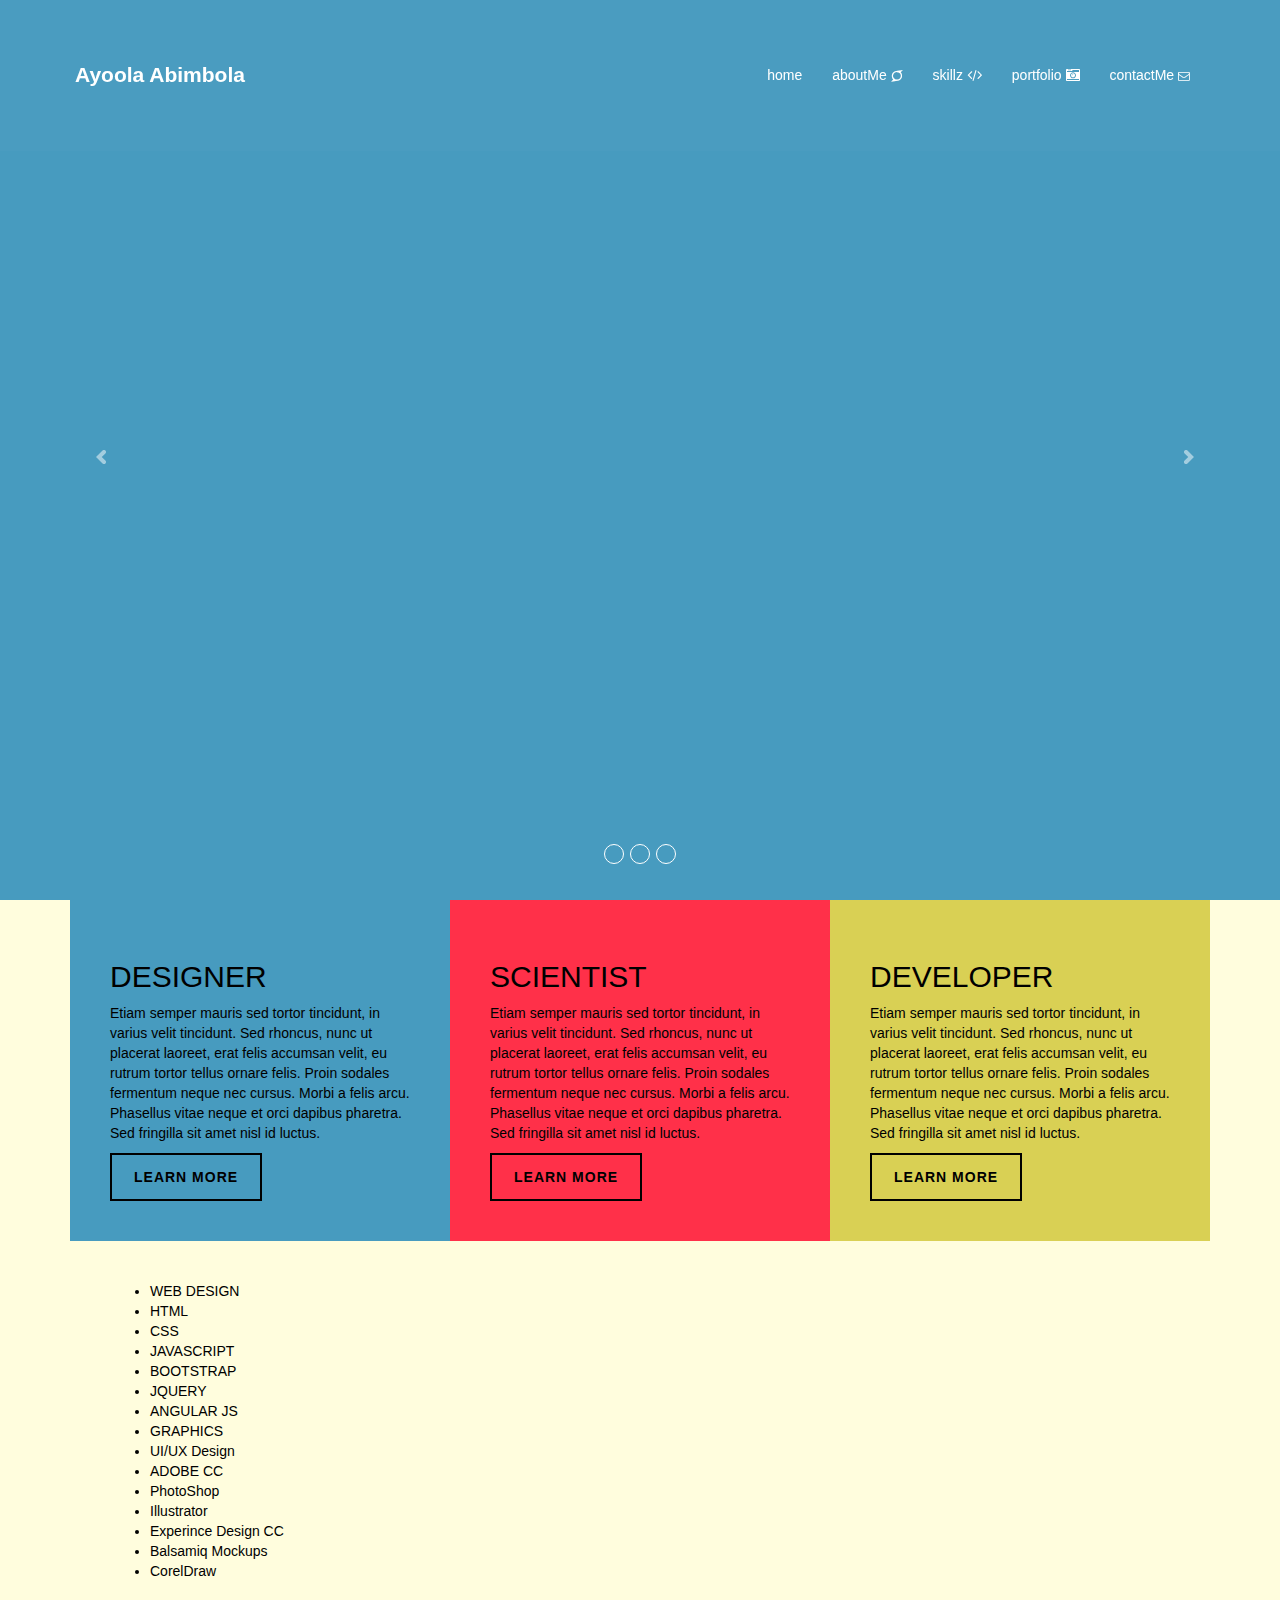
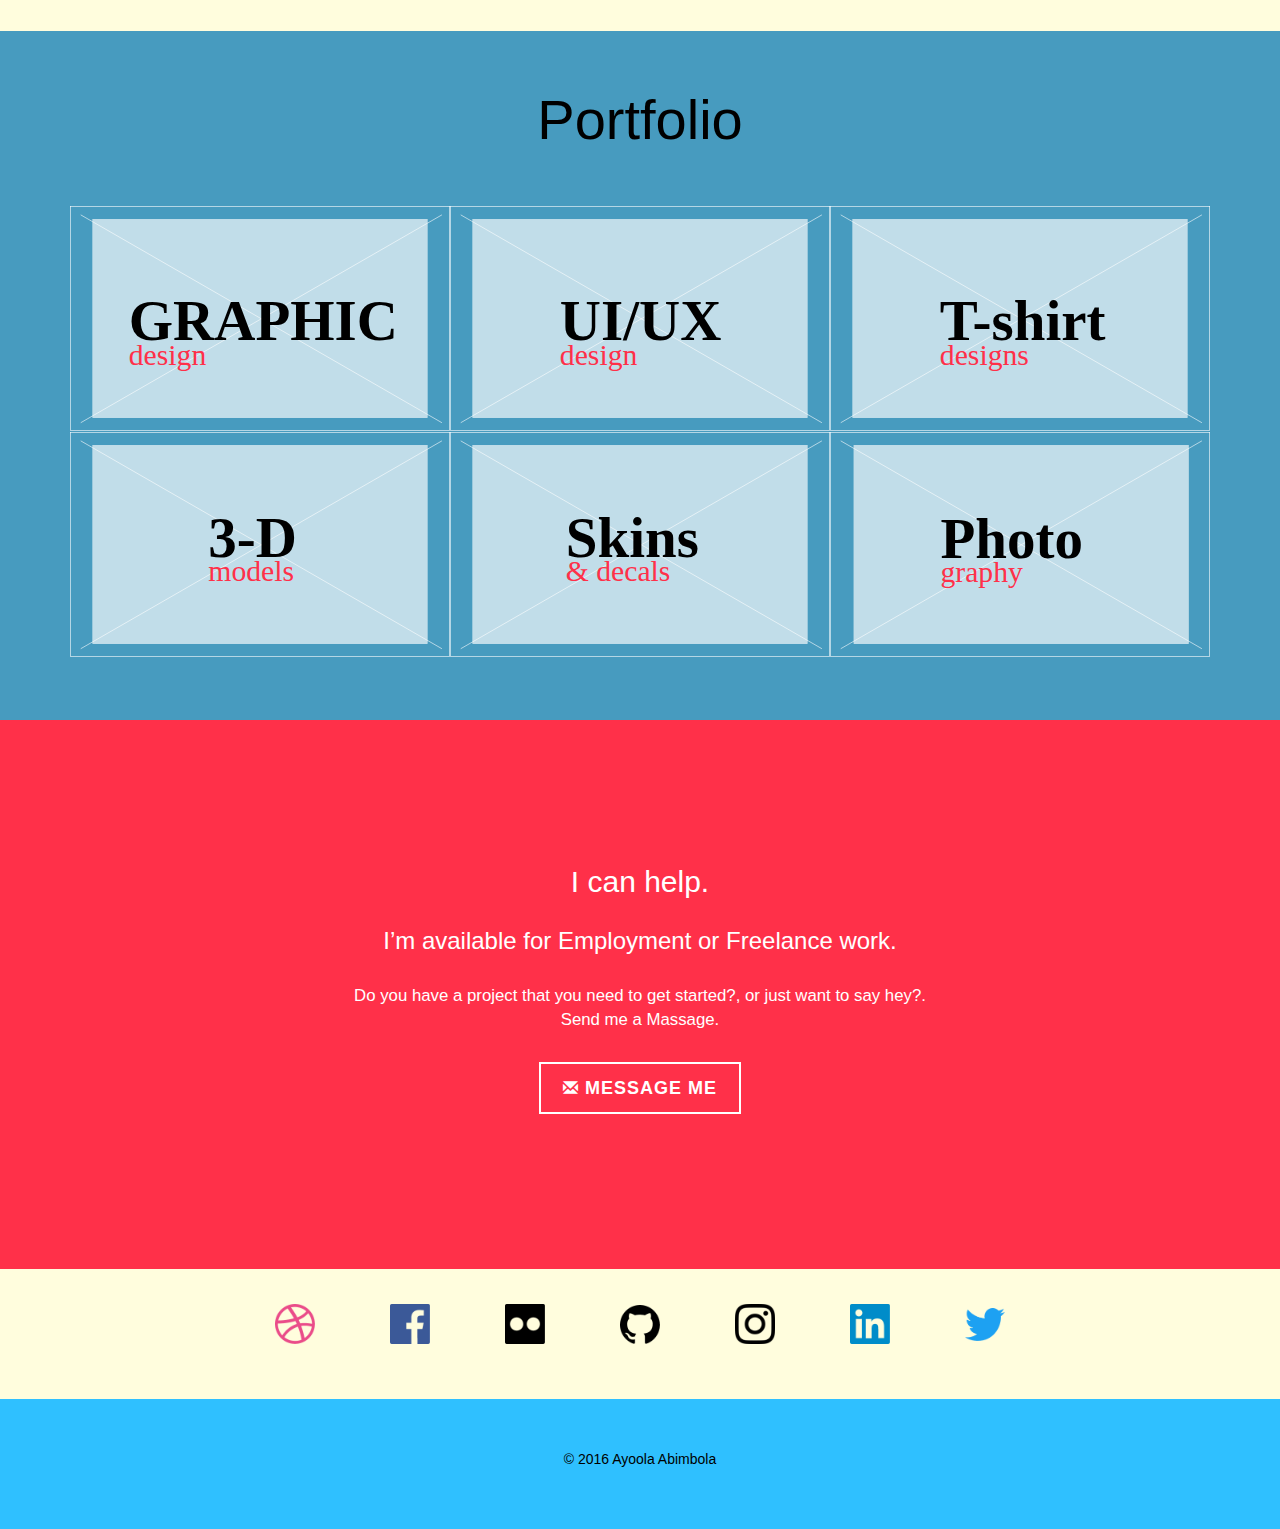
<file: index.html>
<!doctype html>
<html class="no-js" lang="">
<head>

    <meta charset="utf-8">
    <meta http-equiv="x-ua-compatible" content="ie=edge">
    <title>Ayoola Abimbola</title>
    <meta name="description" content="">
    <meta name="viewport" content="width=device-width, initial-scale=1">

    <link rel="apple-touch-icon" href="apple-touch-icon.png">
    <!-- Place favicon.ico in the root directory -->

    <link rel="stylesheet" type="text/css" href="css/bootstrap.min.css">
    <link rel="stylesheet" type="text/css" href="css/font-awesome.min.css">
    <link rel="stylesheet" type="text/css" href="css/normalize.css">
    <link rel="stylesheet" type="text/css" href="css/main.css">


    <!-- load jQuery -->
    <script src="js/vendor/jquery-3.1.1.min.js"></script>
    <!--<script src="http://ajax.googleapis.com/ajax/libs/jquery/2.2.4/jquery.js"></script>-->

    <!-- load modernizer-->
    <script src="js/vendor/modernizr-2.8.3.min.js"></script>
    <!-- load Galleria -->
    <!--<script src="galleria/galleria-1.5.1.min.js"></script>
    <script src="galleria/themes/classic/galleria.classic.min.js"></script>-->

    </head>
<body data-spy="scroll" data-target=".navbar" data-offset="50">
    <!--[if lt IE 8]>
        <p class="browserupgrade">You are using an <strong>outdated</strong> browser. Please <a href="http://browsehappy.com/">upgrade your browser</a> to improve your experience.</p>
    <![endif]-->

    <!-- Add your site or application content here -->
    <nav class="navbar navbar-default navbar-fixed-top transparent">
        <div class="container-fluid">
            <div class="navbar-header">
                <button type="button" class="navbar-toggle collapsed" data-toggle="collapse" data-target="#ayoolaNavbar" aria-expanded="false" id="myNavbar">
                    <span class="sr-only">Toggle navigation</span>
                    <span class="icon-bar"></span>
                    <span class="icon-bar"></span>
                    <span class="icon-bar"></span>
                </button>
                <a class="navbar-brand" href="#">Ayoola Abimbola</a>
            </div>

            <div class="collapse navbar-collapse pull-right" id="ayoolaNavbar">
                <ul class="nav navbar-nav">

                    <li><a href="#homeCarousel">home</a></li>
                    <li><a href="#aboutMe">aboutMe <span class="fa fa-superpowers" style="font-size: smaller"></span></a></li>
                    <li><a href="#skillz">skillz <span class="fa fa-code"></span></a></li>
                    <li ><a href="pages/portfolio.html">portfolio <span class="fa fa-camera-retro"></span></a></li>
                    <!--<li><a href="#photoGallery">otherStuffs <span class="glyphicon glyphicon-camera" style="font-size: smaller"></span></a></li>-->
                    <li><a href="#contactForm">contactMe <span class="fa fa-envelope-o" style="font-size: smaller"></span></a></li>

                </ul>
            </div>
        </div>
    </nav>

    <div id="homeCarousel" class="carousel slide" data-ride="carousel">
        <!-- Indicators -->
        <ol class="carousel-indicators">
	        <li data-target="#homeCarousel" data-slide-to="0"></li>
	        <li data-target="#homeCarousel" data-slide-to="1"></li>
	        <li data-target="#homeCarousel" data-slide-to="2"></li>
        </ol>

        <!-- Wrapper for slides -->
        <div class="carousel-inner" role="listbox">

	        <div class="item active" id="homeSlide1">
		        <!--<img src="img/thumbnail0.png" alt="homeSlide1">-->
		        <div class="carousel-caption">

		        </div>
	        </div>

	        <div class="item" id="homeSlide2">
		        <!--<img src="img/thumbnail00.png" alt="homeSlide2">-->
		        <div class="carousel-caption">

		        </div>
	        </div>

	        <div class="item" id="homeSlide3">
		        <!--<img src="img/thumbnail000.png" alt="homeSlide3">-->
		        <div class="carousel-caption">

		        </div>
	        </div>
        </div>

        <!-- Controls -->
        <a class="left carousel-control" href="#homeCarousel" role="button" data-slide="prev">
	        <!--<span class="glyphicon glyphicon-chevron-left" aria-hidden="true"></span>-->
	        <img class="icon icon-left" src="img/chevron-left.svg">
        </a>
        <a class="right carousel-control" href="#homeCarousel" role="button" data-slide="next">
	        <!--<span class="glyphicon glyphicon-chevron-right" aria-hidden="true"></span>-->
	        <img class="icon icon-right" src="img/chevron-right.svg">
        </a>
    </div>

    <div class="container-fluid">

        <div class="row" id="aboutMeSkillz">

            <div class="container" id="aboutMe">
                <div class="col-lg-4 col-md-4 col-sm-4" id="designer">
                    <h2>DESIGNER</h2>
                    <P>Etiam semper mauris sed tortor tincidunt, in varius velit tincidunt. Sed rhoncus, nunc ut placerat laoreet, erat felis accumsan velit, eu rutrum tortor tellus ornare felis. Proin sodales fermentum neque nec cursus. Morbi a felis arcu. Phasellus vitae neque et orci dapibus pharetra. Sed fringilla sit amet nisl id luctus.</P>
                    <button class="btn btn-black outline sharp">LEARN MORE</button>
                </div>

                <div class="col-lg-4 col-md-4 col-sm-4" id="scientist">
                    <h2>SCIENTIST</h2>
                    <P>Etiam semper mauris sed tortor tincidunt, in varius velit tincidunt. Sed rhoncus, nunc ut placerat laoreet, erat felis accumsan velit, eu rutrum tortor tellus ornare felis. Proin sodales fermentum neque nec cursus. Morbi a felis arcu. Phasellus vitae neque et orci dapibus pharetra. Sed fringilla sit amet nisl id luctus.</P>
                    <button class="btn btn-black outline sharp">LEARN MORE</button>
                </div>

                <div class="col-lg-4 col-md-4 col-sm-4" id="developer">
                    <h2>DEVELOPER</h2>
                    <P>Etiam semper mauris sed tortor tincidunt, in varius velit tincidunt. Sed rhoncus, nunc ut placerat laoreet, erat felis accumsan velit, eu rutrum tortor tellus ornare felis. Proin sodales fermentum neque nec cursus. Morbi a felis arcu. Phasellus vitae neque et orci dapibus pharetra. Sed fringilla sit amet nisl id luctus.</P>
                    <button class="btn btn-black outline sharp">LEARN MORE</button>
                </div>
            </div>

            <div class="container" id="skillz">
                <div class="col-lg-12 col-md-12 col-sm-12">
	                <ul>
		                <li>WEB DESIGN</li>
		                <li>HTML</li>
		                <li>CSS</li>
		                <li>JAVASCRIPT</li>
		                <li>BOOTSTRAP</li>
		                <li>JQUERY</li>
		                <li>ANGULAR JS</li>
		                <li>GRAPHICS</li>
		                <li>UI/UX Design</li>
		                <li>ADOBE CC</li>
		                <li>PhotoShop</li>
		                <li>Illustrator</li>
		                <li>Experince Design CC</li>
		                <li>Balsamiq Mockups</li>
		                <li>CorelDraw</li>
	                </ul>
                </div>
            </div>
        </div>

        <div class="row" id="portfolio">

            <div class="container no-gutter">
                <div id="portfolioText">
	                <h2 class="text-capitalize text-center" style="font-size: 4em">Portfolio</h2>
                </div>

                <div class="col-lg-4 col-md-4 col-sm-4 portfolioThumbnail">
	                <img src="img/thumbs/thumbnail1.svg" class="img-responsive">
                </div>

                <div class="col-lg-4 col-md-4 col-sm-4 portfolioThumbnail">
	                <img src="img/thumbs/thumbnail2.svg" class="img-responsive">
                </div>

                <div class="col-lg-4 col-md-4 col-sm-4 portfolioThumbnail">
	                <img src="img/thumbs/thumbnail3.svg" class="img-responsive">
                </div>

                <div class="col-lg-4 col-md-4 col-sm-4 portfolioThumbnail">
	                <img src="img/thumbs/thumbnail4.svg" class="img-responsive">
                </div>

                <div class="col-lg-4 col-md-4 col-sm-4 portfolioThumbnail">
	                <img src="img/thumbs/thumbnail5.svg" class="img-responsive">
                </div>

                <div class="col-lg-4 col-md-4 col-sm-4 portfolioThumbnail">
	                <img src="img/thumbs/thumbnail6.svg" class="img-responsive">
                </div>
            </div>

        </div>

        <div class="row" id="contactForm">

	        <div class="col-lg-6 col-md-6 col-sm-6 col-lg-offset-3 col-md-offset-3 col-sm-offset-3 text-center">

		        <h2>I can help.</h2>
		        <h3>I’m available for Employment or Freelance work.</h3>
		        <p>Do you have a project that you need to get started?, or just want to say hey?. Send me a Massage.</p>
		        <p><a class="btn btn-default outline sharp btn-lg" href="mailto:ao.abimbola@gmail.com" role="button"><span class="glyphicon glyphicon-envelope" style="font-size: smaller"></span> Message Me</a></p>

	        </div>

        </div>

        <div class="row" id="socialLinks">
	        <div class="col-lg-12 col-md-12 col-sm-12">
		        <a href="https://dribbble.com/ayoolaao" target="_blank"><img class="img-responsive" src="img/social-1_logo-dribbble.png" alt="logo-dribbble"></a>

		        <a href="https://www.facebook.com/aoayoola" target="_blank"><img class="img-responsive" src="img/social-1_logo-facebook.png" alt="logo-facebook"></a>

		        <a href="https://www.flickr.com/photos/ayoolaao/" target="_blank"><img class="img-responsive" src="img/social-1_logo-flickr.png" alt="logo-flickr"></a>

		        <a href="https://github.com/ayoolaao" target="_blank"><img class="img-responsive" src="img/social-1_logo-github.png" alt="logo-github"></a>

		        <a href="https://www.instagram.com/ayoolaao/" target="_blank"><img class="img-responsive" src="img/social-1_logo-instagram.png" alt="logo-instagram"></a>

		        <a href="https://www.linkedin.com/in/abimbolaao" target="_blank"><img class="img-responsive" src="img/social-1_logo-linkedin.png" alt="logo-linkedin"></a>

		        <a href="https://twitter.com/AyoolaAo" target="_blank"><img class="img-responsive" src="img/social-1_logo-twitter.png" alt="logo-twitter"></a>

		        <span class="stretch"></span>
	        </div>
        </div>

    </div>

    <footer class="container-fluid text-center">
        <p>© 2016 Ayoola Abimbola</p>
    </footer>


    <script src="js/plugins.js"></script>
    <script type="text/javascript" src="js/vendor/bootstrap.min.js"></script>
    <script src="js/main.js"></script>

    <!-- Galleria -->
    <!--<script>
        (function() {
            Galleria.loadTheme('galleria/themes/classic/galleria.classic.min.js');
            Galleria.run('.galleria');
        }());
    </script>-->

    <!-- Google Analytics: change UA-XXXXX-X to be your site's ID. -->
    <script>
        (function(b,o,i,l,e,r){b.GoogleAnalyticsObject=l;b[l]||(b[l]=
        function(){(b[l].q=b[l].q||[]).push(arguments)});b[l].l=+new Date;
        e=o.createElement(i);r=o.getElementsByTagName(i)[0];
        e.src='https://www.google-analytics.com/analytics.js';
        r.parentNode.insertBefore(e,r)}(window,document,'script','ga'));
        ga('create','UA-XXXXX-X','auto');ga('send','pageview');
    </script>
</body>
</html>
</file>
<file: css/main.css>
/*! HTML5 Boilerplate v5.3.0 | MIT License | https://html5boilerplate.com/ */

/*
 * What follows is the result of much research on cross-browser styling.
 * Credit left inline and big thanks to Nicolas Gallagher, Jonathan Neal,
 * Kroc Camen, and the H5BP dev community and team.
 */

/* ==========================================================================
   Base styles: opinionated defaults
   ========================================================================== */

html {
    color: #222;
    font-size: 1em;
    line-height: 1.4;
}

/*
 * Remove text-shadow in selection highlight:
 * https://twitter.com/miketaylr/status/12228805301
 *
 * These selection rule sets have to be separate.
 * Customize the background color to match your design.
 */

::-moz-selection {
    background: #b3d4fc;
    text-shadow: none;
}

::selection {
    background: #b3d4fc;
    text-shadow: none;
}

/*
 * A better looking default horizontal rule
 */

hr {
    display: block;
    height: 1px;
    border: 0;
    border-top: 1px solid #ccc;
    margin: 1em 0;
    padding: 0;
}

/*
 * Remove the gap between audio, canvas, iframes,
 * images, videos and the bottom of their containers:
 * https://github.com/h5bp/html5-boilerplate/issues/440
 */

audio,
canvas,
iframe,
img,
svg,
video {
    vertical-align: middle;
}

/*
 * Remove default fieldset styles.
 */

fieldset {
    border: 0;
    margin: 0;
    padding: 0;
}

/*
 * Allow only vertical resizing of textareas.
 */

textarea {
    resize: vertical;
}

/* ==========================================================================
   Browser Upgrade Prompt
   ========================================================================== */

.browserupgrade {
    margin: 0.2em 0;
    background: #ccc;
    color: #000;
    padding: 0.2em 0;
}

/* ==========================================================================
   Author's custom styles
   ========================================================================== */

/** ..................................................... **/

body{
    margin: 0 !important;
    padding: 0 !important;
    color: #000000;
}

/** ..................................................... **/


/** ..................................................... **/
/** ........... Bootstrap Modded ................ **/
.btn {
    padding: 14px 24px;
    border: 0 none;
    font-weight: 700;
    letter-spacing: 1px;
    text-transform: uppercase;
}

.btn:focus, .btn:active:focus, .btn.active:focus {
    outline: 0 none;
}

.btn-default {
    background: #FFFFFF;
    color: #000000;
}

.btn-default:hover, .btn-default:focus, .btn-default:active, .btn-default.active, .open > .dropdown-toggle.btn-default {
    background: #D8DBD9;
}

.btn-default:active, .btn-default.active {
    background: #FFFFFF;
    box-shadow: none;
}

/** ..................................................... **/

.btn.sharp {
    border-radius:0;
}

.btn.outline {
    background: none;
    padding: 12px 22px;
}

/** ..................................................... **/

.btn-default.outline {
    border: 2px solid #FFFFFF;
    color: #FFFFFF;
}

.btn-default.outline:hover, .btn-default.outline:focus, .btn-default.outline:active, .btn-default.outline.active, .open > .dropdown-toggle.btn-default {
    background: #FFFFFF;
    color: #000000;
    border-color: #FFFFFF;
}
.btn-default.outline:active, .btn-default.outline.active {
    border-color: #FFFFFF;
    color: #FFFFFF;
    box-shadow: none;
}

/** ..................................................... **/


.btn-black {
    background: #000000;
    color: #FFFFFF;
}

.btn-black:hover, .btn-black:focus, .btn-black:active, .btn-black.active, .open > .dropdown-toggle.btn-black {
    background: #303030;
}

.btn-black:active, .btn-black.active {
    background: #000000;
    box-shadow: none;
}

.btn-black.outline {
    border: 2px solid #000000;
    color: #000000;
}

.btn-black.outline:hover, .btn-black.outline:focus, .btn-black.outline:active, .btn-black.outline.active, .open > .dropdown-toggle.btn-black {
    background: #000000;
    color: #FFFFFF;
    border-color: #000000;
}
.btn-black.outline:active, .btn-black.outline.active {
    border-color: #000000;
    color: #000000;
    box-shadow: none;
}

/** ..................................................... **/
/** ..................................................... **/

.no-gutter > [class*='col-'] {
    padding-right:0;
    padding-left:0;
}

/** ..................................................... **/
/** ..................................................... **/

.navbar.transparent {
    padding: 50px 60px;
    background-color: rgba(255, 255, 255, 0.02);
    border-bottom-color: transparent;
    transition: background-color 0.5s ease-in-out, padding 0.5s ease-in-out;
    -moz-transition: background-color 0.5s ease-in-out, padding 0.5s ease-in-out;
    -webkit-transition: background-color 0.5s ease-in-out, padding 0.5s ease-in-out;
}

.navbar-default .navbar-brand {
    color: white;
    font-weight: bold;
    /**padding-left: 30px;**/
    font-size: 1.5em;
}
.navbar-default .navbar-brand:hover {
    color: white;
}

.nav.navbar-nav li a {
    color: white;
}

.nav.navbar-nav li a:focus,
.nav.navbar-nav li a:active,
.nav.navbar-nav li a:hover {
    color: rgba(255, 255, 255, 0.5);
    background-color: rgba(255, 255, 255, 0);
    -webkit-transition: background .3s ease-in-out;
    -moz-transition: background .3s ease-in-out;
    transition: background .3s ease-in-out;
}

.navbar-default .navbar-nav>.active> a {
    background-color: rgba(255, 255, 255, 0);
    color: white;
}

.navbar-default .navbar-nav>.active> a:hover {
    background-color: rgba(255, 255, 255, 0);
    color: rgba(255, 255, 255, 0.5);
}

/** ..................................................... **/

.navbar.shrink {
    padding: 0 30px;
    border-bottom-color: #FF3049;
    background-color: rgba(255, 255, 255, 0.9);
    transition: background-color 0.5s ease-in-out, padding 0.5s ease-in-out;
    -moz-transition: background-color 0.5s ease-in-out, padding 0.5s ease-in-out;
    -webkit-transition: background-color 0.5s ease-in-out, padding 0.5s ease-in-out;
}

.navbar.shrink .navbar-brand {
    color: black;
    font-weight: bold;
    /**padding-left: 30px;**/
    font-size: 1.5em;
}
.navbar-default .navbar-brand:hover {
    color: black;
}

.navbar.shrink li a {
    color: black;
}

.navbar.shrink li a:focus,
.navbar.shrink li a:active,
.navbar.shrink li a:hover {
    color: rgba(255, 48, 73, 0.5);
    background-color: rgba(255, 255, 255, 0);
    -webkit-transition: background .3s ease-in-out;
    -moz-transition: background .3s ease-in-out;
    transition: background .3s ease-in-out;
}

.navbar.shrink .navbar-nav>.active> a {
    background-color: rgba(255, 255, 255, 0);
    color: #FF3049;
}

/** ..................................................... **/

#portfolioDropdown {
    background-color: rgba(0, 0, 0, 0.5);
}

#portfolioDropdown a {
    color: #FFFFFF;
}

#portfolioDropdown a:hover {
    color: #FF3049;
    background-color: rgba(255, 255, 255, 0.6);
}

.caret:active, .caret:hover, .caret:focus {
    background-color: transparent;
}

/** ..................................................... **/
/** ..................................................... **/

#homeCarousel .carousel-indicators li{
    display: inline-block;
    width: 20px;
    height: 20px;
    text-indent: 0;
}

#homeCarousel .carousel-indicators .active {
    width: 20px;
    height: 20px;
    background-color: #FFFFFF;
}

#homeCarousel .carousel-control.left, #homeCarousel .carousel-control.right {
    background-image: none !important;
    filter: none !important;
    font-size: 2px;
}

#homeCarousel .icon.icon-left, #homeCarousel .icon.icon-right {
    position: absolute;
    margin-top: 50vh;
    height: 14px;
    width: auto;
}

/** ..................................................... **/
/** ..................................................... **/

/** ..................................................... **/
/** .............. My Main CSS .................... **/
/** ..................................................... **/

/**#homeCarousel{
    height: 100vh;
}**/

#homeSlide1 {
    height: 100vh;
    background-color: #479BBF;
}

#homeSlide2 {
    height: 100vh;
    background-color: #FF3049;
}

#homeSlide3 {
    height: 100vh;
    background-color: #D9D054;
}

/** ..................................................... **/

#aboutMeSkillz{
    background-color: #FFFDDD;
}

#designer{
    background-color: #479BBF;
    padding: 40px;
}

#scientist{
    background-color: #FF3049;
    padding: 40px;
}

#developer{
    background-color: #D9D054;
    padding: 40px;
}

#skillz{
    padding: 40px;
}

/** ..................................................... **/

#portfolio{
    padding-top: 3%;
    padding-bottom: 5%;
    background-color: rgba(71, 155, 191, 1);
    /**background-color: rgb(255, 255, 255);**/
}

#portfolioText{
    padding-bottom: 4%;
    /**background-color: rgba(255, 255, 255, 0.8);**/
}

.portfolioThumbnail img {
    width: auto;
    margin-left: 0;
    padding: 0.1% 0.1%;
    -webkit-transition: 0.5s ease-in-out;
    -moz-transition: 0.5s ease-in-out;
    -o-transition: 0.5s ease-in-out;
    transition: 0.5s ease-in-out;
}

.portfolioThumbnail img:hover {
    width: auto;
    margin-left: 0;

    -webkit-transform: scale(0.99);
    -moz-transform: scale(0.995);
    -o-transform: scale(0.99);
    transform: scale(0.99);
}

/** ..................................................... **/


/**#photoGallery{
    height: 100vh;
    padding-top: 5%;
    padding-bottom: 5%;
    background-color: #000000;
}

#photoGalleryText{
    color: #FFFFFF;
    padding-bottom: 4%;
    /**padding: 1%;
    background-color: rgba(255, 255, 255, 0.2);
}**/

/** This rule is read by Galleria to define the gallery height: **/

/**.galleria {
    padding: 0;
    margin-bottom: 0.5%;
    height: 60vh;
    background: #000
}

.content {
    color:#777;
    font:12px/1.4 "helvetica neue",arial,sans-serif;
    width:620px;
    margin:20px auto;
}

.cred {
    margin-top:20px;
    font-size:11px;
}**/

/** ..................................................... **/

/** ..................................................... **/

#contactForm {
    /**min-height: 62vh;**/
    background-color: #FF3049;
    padding-top: 10%;
    padding-bottom: 10%;
    color: white;
    font-size: larger;
    font-weight: 100;
}

#contactForm h2, #contactForm h3 {
    margin-bottom: 30px;
}

#contactForm p {
    margin-top: 10px;
    margin-bottom: 30px;
}

/** ..................................................... **/

#socialLinks {
    /**min-height: 16vh;**/
    /**background-color: palevioletred;**/
    background-color: #FFFDDD;
    padding: 2% 20%;

    /**width: 100vw;
    margin-left: auto;
    margin-right: auto;**/
    text-align: justify;
    -ms-text-justify: distribute-all-lines;
    text-justify: distribute-all-lines;
}

#socialLinks a {
    padding: 10px;
    vertical-align: middle;
    display: inline-block;
    *display: inline;
    zoom: 1;
}

.stretch {
    width: 100%;
    display: inline-block;
    font-size: 0;
    line-height: 0
}

#socialLinks a img {
    max-width: 40px;
    -webkit-transition: 0.3s ease-in-out;
    -moz-transition: 0.3s ease-in-out;
    -o-transition: 0.3s ease-in-out;
    transition: 0.3s ease-in-out;
}

#socialLinks a img:hover {
    opacity: 0.7;
    -webkit-transform: translate(0, -1em);
    -moz-transform: translate(0, -1em);
    -o-transform: translate(0, -1em);
    transform: translate(0, -1em);
}

/** ..................................................... **/

footer {
    width: 100vw;
    margin: 0 !important;
    padding: 50px !important;
    background: #2FC0FF;
}

/** ..................................................... **/
/** .............. Portfolio Page ................... **/
/** ..................................................... **/

.portfolio, .topText {
    padding-top: 5%;
    padding-bottom: 5%;
}

.topText div h2, .topText div h3 {
    margin-bottom: 30px;
}

.topText div p {
    margin-top: 10px;
    margin-bottom: 30px;
}

.portfolio div h2, .portfolio div h3 {
     margin-bottom: 30px;
 }

.portfolio div p {
    margin-top: 10px;
    margin-bottom: 30px;
}

/** ..................................................... **/
/** ..................................................... **/

.sketchfab-embed-wrapper-top {
    position: relative;
    height: 50vh;
    overflow: hidden;
}

/* 16x9 Aspect Ratio */
.sketchfab-embed-wrapper-top-16x9 {
    padding-bottom: 56.25%;
}

/* 4x3 Aspect Ratio */
.sketchfab-embed-wrapper-top-4x3 {
    padding-bottom: 75%;
}

.sketchfab-embed-wrapper-top iframe {
    position: absolute;
    top:0;
    left: 0;
    width: 100%;
    height: 100%;
}

/** ..................................................... **/

.sketchfab-embed-wrapper {
    position: relative;
    min-height: 50vh;
    width: 100%;
    overflow: hidden;
}

/* 16x9 Aspect Ratio */
.sketchfab-embed-wrapper-16x9 {
    padding-bottom: 56.25%;
}

/* 4x3 Aspect Ratio */
.sketchfab-embed-wrapper-4x3 {
    padding-bottom: 75%;
}

.sketchfab-embed-wrapper iframe {
    position: absolute;
    top:0;
    left: 0;
    width: 100%;
    height: 100%;
}

/** ..................................................... **/
/** ..................................................... **/




/* ==========================================================================
   Helper classes
   ========================================================================== */

/*
 * Hide visually and from screen readers
 */

.hidden {
    display: none !important;
}

/*
 * Hide only visually, but have it available for screen readers:
 * http://snook.ca/archives/html_and_css/hiding-content-for-accessibility
 */

.visuallyhidden {
    border: 0;
    clip: rect(0 0 0 0);
    height: 1px;
    margin: -1px;
    overflow: hidden;
    padding: 0;
    position: absolute;
    width: 1px;
}

/*
 * Extends the .visuallyhidden class to allow the element
 * to be focusable when navigated to via the keyboard:
 * https://www.drupal.org/node/897638
 */

.visuallyhidden.focusable:active,
.visuallyhidden.focusable:focus {
    clip: auto;
    height: auto;
    margin: 0;
    overflow: visible;
    position: static;
    width: auto;
}

/*
 * Hide visually and from screen readers, but maintain layout
 */

.invisible {
    visibility: hidden;
}

/*
 * Clearfix: contain floats
 *
 * For modern browsers
 * 1. The space content is one way to avoid an Opera bug when the
 *    `contenteditable` attribute is included anywhere else in the document.
 *    Otherwise it causes space to appear at the top and bottom of elements
 *    that receive the `clearfix` class.
 * 2. The use of `table` rather than `block` is only necessary if using
 *    `:before` to contain the top-margins of child elements.
 */

.clearfix:before,
.clearfix:after {
    content: " "; /* 1 */
    display: table; /* 2 */
}

.clearfix:after {
    clear: both;
}

/* ==========================================================================
   EXAMPLE Media Queries for Responsive Design.
   These examples override the primary ('mobile first') styles.
   Modify as content requires.
   ========================================================================== */

@media only screen and (min-width: 35em) {
    /* Style adjustments for viewports that meet the condition */
}

@media print,
       (-webkit-min-device-pixel-ratio: 1.25),
       (min-resolution: 1.25dppx),
       (min-resolution: 120dpi) {
    /* Style adjustments for high resolution devices */
}

/* ==========================================================================
   Print styles.
   Inlined to avoid the additional HTTP request:
   http://www.phpied.com/delay-loading-your-print-css/
   ========================================================================== */

@media print {
    *,
    *:before,
    *:after,
    *:first-letter,
    *:first-line {
        background: transparent !important;
        color: #000 !important; /* Black prints faster:
                                   http://www.sanbeiji.com/archives/953 */
        box-shadow: none !important;
        text-shadow: none !important;
    }

    a,
    a:visited {
        text-decoration: underline;
    }

    a[href]:after {
        content: " (" attr(href) ")";
    }

    abbr[title]:after {
        content: " (" attr(title) ")";
    }

    /*
     * Don't show links that are fragment identifiers,
     * or use the `javascript:` pseudo protocol
     */

    a[href^="#"]:after,
    a[href^="javascript:"]:after {
        content: "";
    }

    pre,
    blockquote {
        border: 1px solid #999;
        page-break-inside: avoid;
    }

    /*
     * Printing Tables:
     * http://css-discuss.incutio.com/wiki/Printing_Tables
     */

    thead {
        display: table-header-group;
    }

    tr,
    img {
        page-break-inside: avoid;
    }

    img {
        max-width: 100% !important;
    }

    p,
    h2,
    h3 {
        orphans: 3;
        widows: 3;
    }

    h2,
    h3 {
        page-break-after: avoid;
    }
}
</file>
